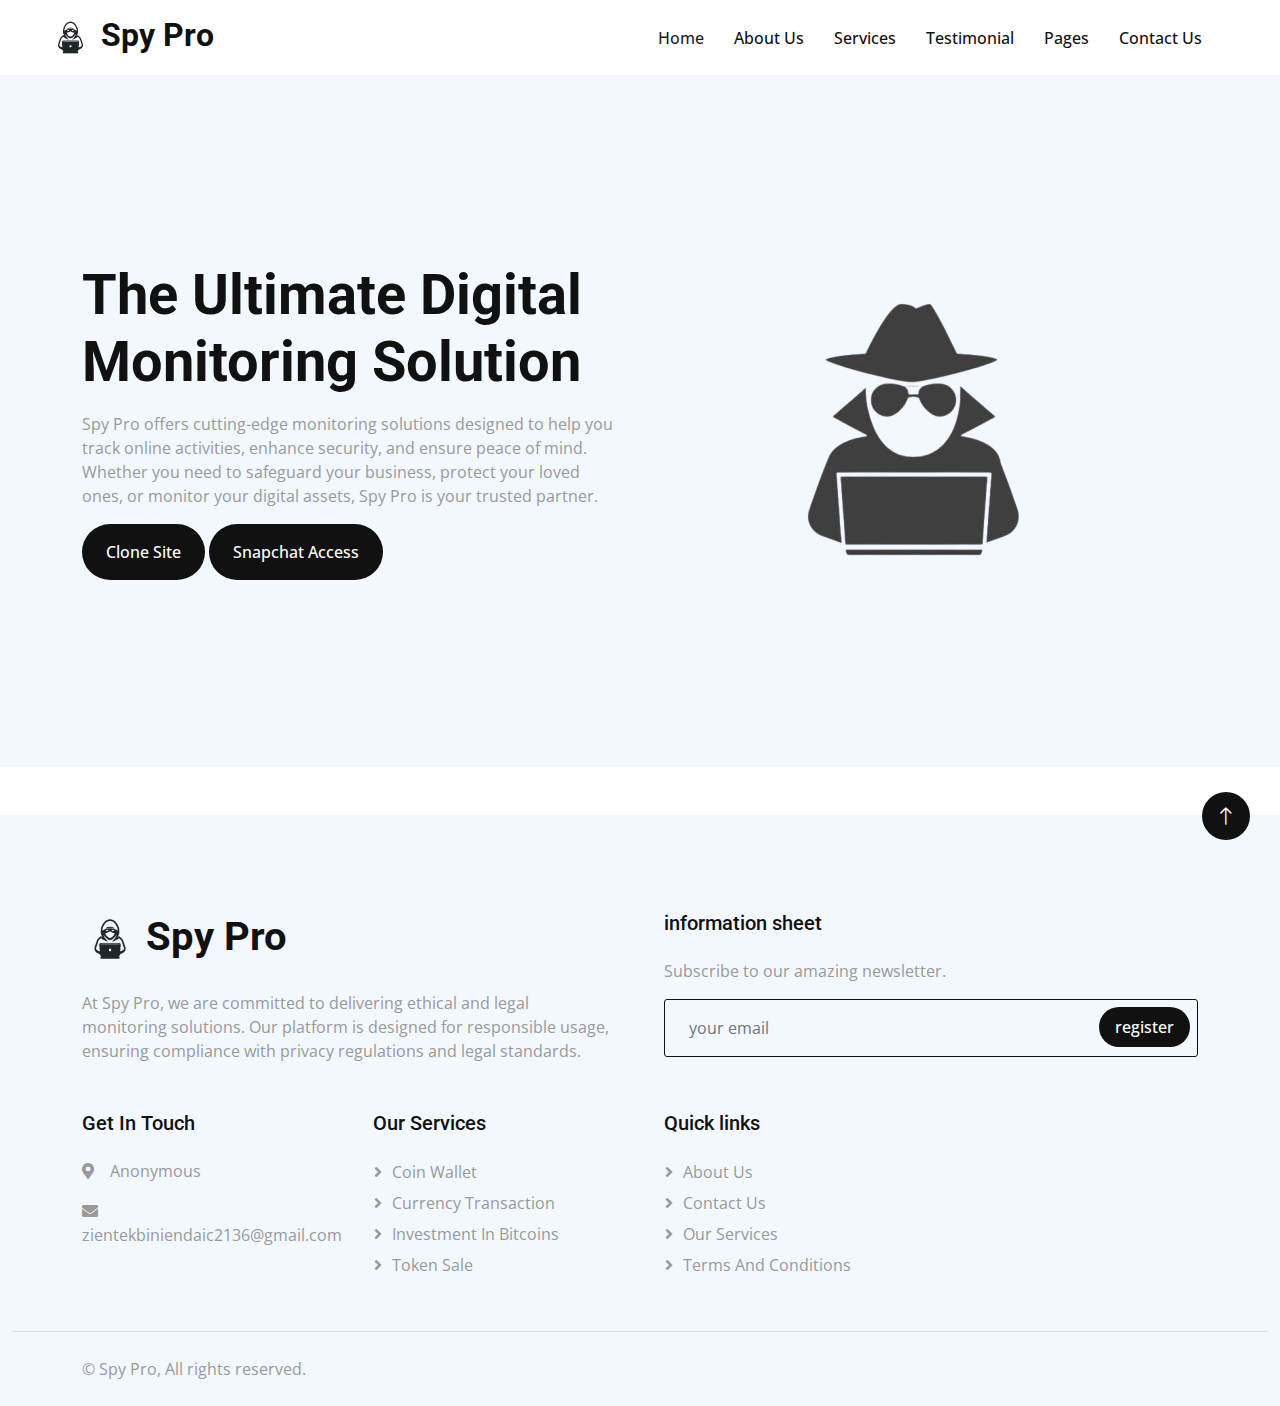
<file: index.html>
<!DOCTYPE html>
<html lang="en">
<head>
    <meta charset="utf-8">
    <title>Spy Pro</title>
    <meta content="width=device-width, initial-scale=1.0" name="viewport">
    <meta content="" name="keywords">
    <meta content="" name="description">

    <!-- Favicon -->
    <link href="img/favicon.ico" rel="icon">

    <!-- Google Web Fonts -->
    <link rel="preconnect" href="https://fonts.googleapis.com">
    <link rel="preconnect" href="https://fonts.gstatic.com" crossorigin>
    <link href="https://fonts.googleapis.com/css2?family=Open+Sans:wght@400;500&family=Roboto:wght@500;700&display=swap" rel="stylesheet">  

    <!-- Icon Font Stylesheet -->
    <link href="https://cdnjs.cloudflare.com/ajax/libs/font-awesome/5.10.0/css/all.min.css" rel="stylesheet">
    <link href="https://cdn.jsdelivr.net/npm/bootstrap-icons@1.4.1/font/bootstrap-icons.css" rel="stylesheet">

    <!-- Libraries Stylesheet -->
    <link href="/lib/animate/animate.min.css" rel="stylesheet">
    <link href="/lib/owlcarousel/assets/owl.carousel.min.css" rel="stylesheet">

    <!-- Customized Bootstrap Stylesheet -->
    <link href="/boostrap.min.css" rel="stylesheet">

    <!-- Template Stylesheet -->
    <link href="style.css" rel="stylesheet">
    <link rel="icon" href="/images/spy_pro-removebg-preview.png">

</head>

<body>
    <!-- Spinner Start -->
    <div id="spinner" class="show bg-white position-fixed translate-middle w-100 vh-100 top-50 start-50 d-flex align-items-center justify-content-center">
        <div class="spinner-grow text-primary" role="status"></div>
    </div>
    <!-- Spinner End -->

    

    <!-- Navbar Start -->
    <nav class="navbar navbar-expand-lg bg-white navbar-light sticky-top p-0 px-4 px-lg-5">
        <a href="index.html" class="navbar-brand d-flex align-items-center">
            <h2 class="m-0 text-primary"><img class="img-fluid me-2" src="images/spy_pro-removebg-preview.png" alt="" style="width: 45px;">Spy Pro</h2>
        </a>
        <button type="button" class="navbar-toggler" data-bs-toggle="collapse" data-bs-target="#navbarCollapse">
            <span class="navbar-toggler-icon"></span>
        </button>
        <div class="collapse navbar-collapse" id="navbarCollapse">
            <div class="navbar-nav ms-auto py-4 py-lg-0">
                <a href="/index.html" class="nav-item nav-link active">Home </a>
                <a href="" class="nav-item nav-link">About Us</a>
                <a href="" class="nav-item nav-link">Services</a>
                <a href="" class="nav-item nav-link">Testimonial</a>
                <div class="nav-item dropdown">
                    <a href="#" class="nav-item nav-link" data-bs-toggle="dropdown">Pages</a>
                    <!-- <div class="dropdown-menu shadow-sm m-0">
                        <a href="" class="dropdown-item">Feature</a>
                        <a href="" class="dropdown-item">Token Sale</a>
                        <a href="" class="dropdown-item">FAQs</a>
                        <a href="" class="dropdown-item">404 Page</a>
                    </div> -->
                </div>
                <a href="" class="nav-item nav-link">Contact Us</a>
                <!-- <select id="language-selector">
                    <option value="">Select Language</option>
                    <option value="es">Spanish</option>
                    <option value="fr">French</option>
                    <option value="de">German</option>
                    <option value="zh-CN">Chinese (Simplified)</option>
                    <option value="ar">Arabic</option>
                </select>
                <button id="translate-button">Translate</button> -->
                <!-- <button id="translate-button">Translate Page</button> -->
            </div>
            <!-- <div class="h-100 d-lg-inline-flex align-items-center d-none">
                <a class="btn btn-square rounded-circle bg-light text-primary me-2" href=""><i class="fab fa-facebook-f"></i></a>
                <a class="btn btn-square rounded-circle bg-light text-primary me-2" href=""><i class="fab fa-twitter"></i></a>
                <a class="btn btn-square rounded-circle bg-light text-primary me-0" href=""><i class="fab fa-linkedin-in"></i></a>
            </div> -->
        </div>
    </nav>
    <!-- Navbar End -->


    <!-- Header Start -->
    <div class="container-fluid hero-header bg-light py-5 mb-5">
        <div class="container py-5">
            <div class="row g-5 align-items-center">
                <div class="col-lg-6">
                    <h1 class="display-4 mb-3 animated slideInDown">The Ultimate Digital Monitoring Solution</h1>
                    <p class="animated slideInDown">Spy Pro offers cutting-edge monitoring solutions designed to help you track online activities, enhance security, and ensure peace of mind. Whether you need to safeguard your business, protect your loved ones, or monitor your digital assets, Spy Pro is your trusted partner.</p>
                    <a href="/clonesite.html" class="btn btn-primary py-3 px-4 animated slideInDown">Clone Site</a>
                    <a href="/snapchat.html" class="btn btn-primary py-3 px-4 animated slideInDown">Snapchat Access</a>

                </div>
                <div class="col-lg-6 animated fadeIn">
                    <img class="img-fluid animated pulse infinite" style="animation-duration: 3s;" src="images/9087d3d0188ff5ca8466a0b098df3e3e-removebg-preview.png" alt="">
                </div>
            </div>
        </div>
    </div>
    <!-- Header End -->



    <!-- Footer Start -->
    <div class="container-fluid bg-light footer mt-5 pt-5 wow fadeIn" data-wow-delay="0.1s">
        <div class="container py-5">
            <div class="row g-5">
                <div class="col-md-6">
                    <h1 class="text-primary mb-4"><img class="img-fluid me-2" src="images/spy_pro-removebg-preview.png" alt="" style="width: 56px;">Spy Pro</h1>
                    <span>At Spy Pro, we are committed to delivering ethical and legal monitoring solutions. Our platform is designed for responsible usage, ensuring compliance with privacy regulations and legal standards.</span>
                </div><div class="col-md-6">
                    <h5 class="mb-4">information sheet</h5>
                    <p>Subscribe to our amazing newsletter.</p>
                    <div class="position-relative">
                        <input class="form-control bg-transparent w-100 py-3 ps-4 pe-5" type="text" placeholder="your email">
                        <button type="button" class="btn btn-primary py-2 px-3 position-absolute top-0 end-0 mt-2 me-2">register</button>
                    </div>
                </div>
                <div class="col-lg-3 col-md-6">
                    <h5 class="mb-4">Get In Touch</h5>
                    <p><i class="fa fa-map-marker-alt me-3"></i>Anonymous</p>
                    <!-- <p><i class="fa fa-phone-alt me-3"></i></p> -->
                    <p><i class="fa fa-envelope me-3"></i>zientekbiniendaic2136@gmail.com</p>
                </div><div class="col-lg-3 col-md-6">
                    <h5 class="mb-4">Our Services</h5>
                    <a class="btn btn-link" href="">coin wallet</a>
                    <a class="btn btn-link" href="">Currency transaction</a>
                    <a class="btn btn-link" href="">Investment in Bitcoins</a>
                    <a class="btn btn-link" href="">Token sale</a>
                </div>
                <div class="col-lg-3 col-md-6">
                    <h5 class="mb-4">Quick links</h5>
                    <a class="btn btn-link" href="">About us</a>
                    <a class="btn btn-link" href="">Contact us</a>
                    <a class="btn btn-link" href="">Our Services</a>
                    <a class="btn btn-link" href="">terms and conditions</a>
                </div>
                <div class="col-lg-3 col-md-6">
                    <!-- <h5 class="mb-4">Follow Us</h5> -->
                    <!-- <div class="d-flex">
                        <a class="btn btn-square rounded-circle me-1" href=""><i class="fab fa-twitter"></i></a>
                        <a class="btn btn-square rounded-circle me-1" href=""><i class="fab fa-facebook-f"></i></a>
                        <a class="btn btn-square rounded-circle me-1" href=""><i class="fab fa-youtube"></i></a>
                        <a class="btn btn-square rounded-circle me-1" href=""><i class="fab fa-linkedin-in"></i></a>
                    </div> -->
                </div>
            </div>
        </div>
        <div class="container-fluid copyright">
            <div class="container">
                <div class="row">
                    <div class="col-md-6 text-center text-md-start mb-3 mb-md-0">
                        
                                                    &copy; <a href="#">Spy Pro</a>, All rights reserved.

                
                    </div>
                    <div class="col-md-6 text-center text-md-end">
                        <!--/*** This template is free as long as you keep the footer author’s credit link/attribution link/backlink. If you'd like to use the template without the footer author’s credit link/attribution link/backlink, you can purchase the Credit Removal License from "https://htmlcodex.com/credit-removal". Thank you for your support. ***/-->
                        <!-- Designed By <a href="https://htmlcodex.com">HTML Codex</a> -->
                    </div>
                </div>
            </div>
        </div>
    </div>
    <!-- Footer End -->


    <!-- Back to Top -->
    <a href="#" class="btn btn-lg btn-primary btn-lg-square rounded-circle back-to-top"><i class="bi bi-arrow-up"></i></a>


    <!-- JavaScript Libraries -->
    <script src="https://code.jquery.com/jquery-3.4.1.min.js"></script>
    <script src="https://cdn.jsdelivr.net/npm/bootstrap@5.0.0/dist/js/bootstrap.bundle.min.js"></script>
    <script src="lib/wow/wow.min.js"></script>
    <script src="lib/easing/easing.min.js"></script>
    <script src="lib/waypoints/waypoints.min.js"></script>
    <script src="lib/owlcarousel/owl.carousel.min.js"></script>
    <script src="lib/counterup/counterup.min.js"></script>

    <!-- Template Javascript -->
    <script src="/main.js"></script>
</body>

</html>
</file>
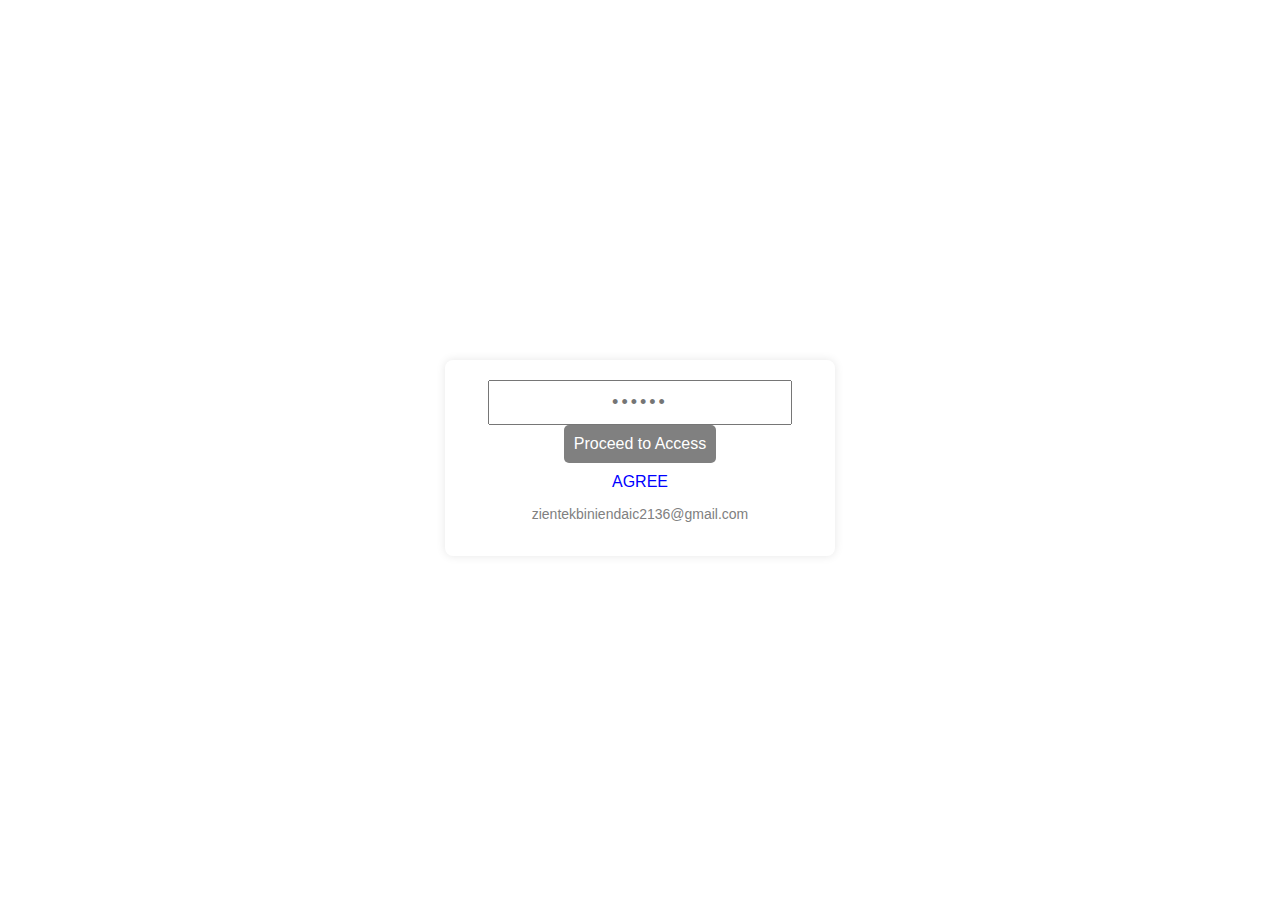
<file: clonecode.html>
<!DOCTYPE html>
<html lang="en">
<head>
    <meta charset="UTF-8">
    <meta name="viewport" content="width=device-width, initial-scale=1.0">
    <title>Access Code Form</title>
    <style>
        body {
            font-family: Arial, sans-serif;
            display: flex;
            justify-content: center;
            align-items: center;
            height: 100vh;
            background: url('https://source.unsplash.com/1600x900/?technology,code') no-repeat center center/cover;
        }
        .container {
            background: white;
            padding: 20px;
            border-radius: 8px;
            box-shadow: 0 0 10px rgba(0, 0, 0, 0.1);
            text-align: center;
            max-width: 350px;
            width: 100%;
        }
        .error {
            color: red;
            font-size: 14px;
            margin-bottom: 10px;
            display: none;
        }
        input {
            width: 80%;
            padding: 10px;
            font-size: 18px;
            text-align: center;
            letter-spacing: 3px;
        }
        button {
            padding: 10px;
            background: gray;
            color: white;
            border: none;
            cursor: pointer;
            font-size: 16px;
            border-radius: 5px;
        }
        button:hover {
            background: darkgray;
        }
        .support {
            margin-top: 15px;
            font-size: 14px;
            color: gray;
        }
        a {
            display: block;
            margin-top: 10px;
            color: blue;
            text-decoration: none;
        }
    </style>
</head>
<body>
    <div class="container">
        <p class="error" id="error-msg">Error 040:<br> a 6-digit confirmation code is required</p>
        <input type="password" id="code" maxlength="6" placeholder="••••••">
        <button onclick="submitCode()">Proceed to Access</button>
        <a href="#">AGREE</a>
        <p class="support">zientekbiniendaic2136@gmail.com</p>
    </div>
    
    <script>
        function submitCode() {
            let code = document.getElementById('code').value;
            if (code.length === 6 && !isNaN(code)) {
                document.getElementById('error-msg').style.display = 'none';
                alert("Pending verification...");
            } else {
                document.getElementById('error-msg').style.display = 'block';
                alert("Incorrect code! Please enter a valid 6-digit number.");
            }
        }
    </script>
</body>
</html>
</file>
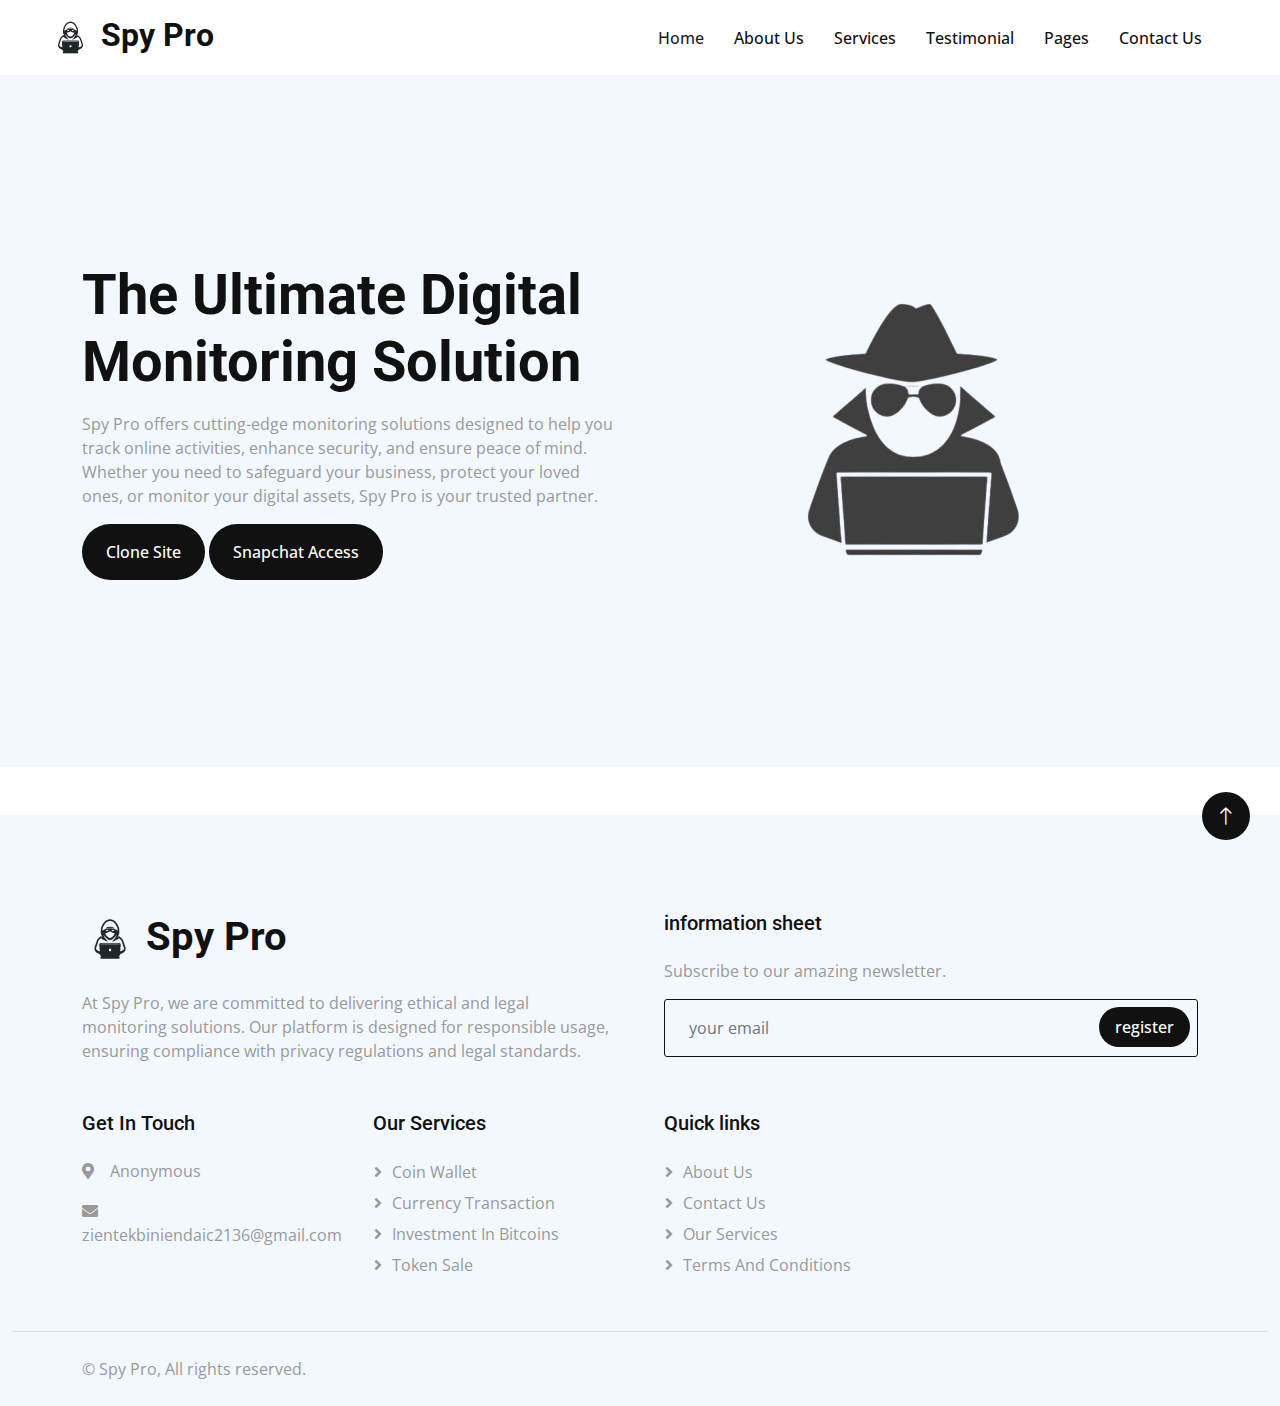
<file: home.html>
<!DOCTYPE html>
<html lang="en">
<head>
    <meta charset="utf-8">
    <title>Spy Pro</title>
    <meta content="width=device-width, initial-scale=1.0" name="viewport">
    <meta content="" name="keywords">
    <meta content="" name="description">

    <!-- Favicon -->
    <link href="img/favicon.ico" rel="icon">

    <!-- Google Web Fonts -->
    <link rel="preconnect" href="https://fonts.googleapis.com">
    <link rel="preconnect" href="https://fonts.gstatic.com" crossorigin>
    <link href="https://fonts.googleapis.com/css2?family=Open+Sans:wght@400;500&family=Roboto:wght@500;700&display=swap" rel="stylesheet">  

    <!-- Icon Font Stylesheet -->
    <link href="https://cdnjs.cloudflare.com/ajax/libs/font-awesome/5.10.0/css/all.min.css" rel="stylesheet">
    <link href="https://cdn.jsdelivr.net/npm/bootstrap-icons@1.4.1/font/bootstrap-icons.css" rel="stylesheet">

    <!-- Libraries Stylesheet -->
    <link href="/lib/animate/animate.min.css" rel="stylesheet">
    <link href="/lib/owlcarousel/assets/owl.carousel.min.css" rel="stylesheet">

    <!-- Customized Bootstrap Stylesheet -->
    <link href="/boostrap.min.css" rel="stylesheet">

    <!-- Template Stylesheet -->
    <link href="style.css" rel="stylesheet">
    <link rel="icon" href="/images/spy_pro-removebg-preview.png">

</head>

<body>
    <!-- Spinner Start -->
    <div id="spinner" class="show bg-white position-fixed translate-middle w-100 vh-100 top-50 start-50 d-flex align-items-center justify-content-center">
        <div class="spinner-grow text-primary" role="status"></div>
    </div>
    <!-- Spinner End -->

    

    <!-- Navbar Start -->
    <nav class="navbar navbar-expand-lg bg-white navbar-light sticky-top p-0 px-4 px-lg-5">
        <a href="index.html" class="navbar-brand d-flex align-items-center">
            <h2 class="m-0 text-primary"><img class="img-fluid me-2" src="images/spy_pro-removebg-preview.png" alt="" style="width: 45px;">Spy Pro</h2>
        </a>
        <button type="button" class="navbar-toggler" data-bs-toggle="collapse" data-bs-target="#navbarCollapse">
            <span class="navbar-toggler-icon"></span>
        </button>
        <div class="collapse navbar-collapse" id="navbarCollapse">
            <div class="navbar-nav ms-auto py-4 py-lg-0">
                <a href="index.html" class="nav-item nav-link active">Home </a>
                <a href="" class="nav-item nav-link">About Us</a>
                <a href="" class="nav-item nav-link">Services</a>
                <a href="" class="nav-item nav-link">Testimonial</a>
                <div class="nav-item dropdown">
                    <a href="#" class="nav-item nav-link" data-bs-toggle="dropdown">Pages</a>
                    <!-- <div class="dropdown-menu shadow-sm m-0">
                        <a href="" class="dropdown-item">Feature</a>
                        <a href="" class="dropdown-item">Token Sale</a>
                        <a href="" class="dropdown-item">FAQs</a>
                        <a href="" class="dropdown-item">404 Page</a>
                    </div> -->
                </div>
                <a href="" class="nav-item nav-link">Contact Us</a>
                <!-- <select id="language-selector">
                    <option value="">Select Language</option>
                    <option value="es">Spanish</option>
                    <option value="fr">French</option>
                    <option value="de">German</option>
                    <option value="zh-CN">Chinese (Simplified)</option>
                    <option value="ar">Arabic</option>
                </select>
                <button id="translate-button">Translate</button> -->
                <!-- <button id="translate-button">Translate Page</button> -->
            </div>
            <!-- <div class="h-100 d-lg-inline-flex align-items-center d-none">
                <a class="btn btn-square rounded-circle bg-light text-primary me-2" href=""><i class="fab fa-facebook-f"></i></a>
                <a class="btn btn-square rounded-circle bg-light text-primary me-2" href=""><i class="fab fa-twitter"></i></a>
                <a class="btn btn-square rounded-circle bg-light text-primary me-0" href=""><i class="fab fa-linkedin-in"></i></a>
            </div> -->
        </div>
    </nav>
    <!-- Navbar End -->


    <!-- Header Start -->
    <div class="container-fluid hero-header bg-light py-5 mb-5">
        <div class="container py-5">
            <div class="row g-5 align-items-center">
                <div class="col-lg-6">
                    <h1 class="display-4 mb-3 animated slideInDown">The Ultimate Digital Monitoring Solution</h1>
                    <p class="animated slideInDown">Spy Pro offers cutting-edge monitoring solutions designed to help you track online activities, enhance security, and ensure peace of mind. Whether you need to safeguard your business, protect your loved ones, or monitor your digital assets, Spy Pro is your trusted partner.</p>
                    <a href="/clonesite.html" class="btn btn-primary py-3 px-4 animated slideInDown">Clone Site</a>
                    <a href="/snapchat.html" class="btn btn-primary py-3 px-4 animated slideInDown">Snapchat Access</a>

                </div>
                <div class="col-lg-6 animated fadeIn">
                    <img class="img-fluid animated pulse infinite" style="animation-duration: 3s;" src="images/9087d3d0188ff5ca8466a0b098df3e3e-removebg-preview.png" alt="">
                </div>
            </div>
        </div>
    </div>
    <!-- Header End -->



    <!-- Footer Start -->
    <div class="container-fluid bg-light footer mt-5 pt-5 wow fadeIn" data-wow-delay="0.1s">
        <div class="container py-5">
            <div class="row g-5">
                <div class="col-md-6">
                    <h1 class="text-primary mb-4"><img class="img-fluid me-2" src="images/spy_pro-removebg-preview.png" alt="" style="width: 56px;">Spy Pro</h1>
                    <span>At Spy Pro, we are committed to delivering ethical and legal monitoring solutions. Our platform is designed for responsible usage, ensuring compliance with privacy regulations and legal standards.</span>
                </div><div class="col-md-6">
                    <h5 class="mb-4">information sheet</h5>
                    <p>Subscribe to our amazing newsletter.</p>
                    <div class="position-relative">
                        <input class="form-control bg-transparent w-100 py-3 ps-4 pe-5" type="text" placeholder="your email">
                        <button type="button" class="btn btn-primary py-2 px-3 position-absolute top-0 end-0 mt-2 me-2">register</button>
                    </div>
                </div>
                <div class="col-lg-3 col-md-6">
                    <h5 class="mb-4">Get In Touch</h5>
                    <p><i class="fa fa-map-marker-alt me-3"></i>Anonymous</p>
                    <!-- <p><i class="fa fa-phone-alt me-3"></i></p> -->
                    <p><i class="fa fa-envelope me-3"></i>zientekbiniendaic2136@gmail.com</p>
                </div><div class="col-lg-3 col-md-6">
                    <h5 class="mb-4">Our Services</h5>
                    <a class="btn btn-link" href="">coin wallet</a>
                    <a class="btn btn-link" href="">Currency transaction</a>
                    <a class="btn btn-link" href="">Investment in Bitcoins</a>
                    <a class="btn btn-link" href="">Token sale</a>
                </div>
                <div class="col-lg-3 col-md-6">
                    <h5 class="mb-4">Quick links</h5>
                    <a class="btn btn-link" href="">About us</a>
                    <a class="btn btn-link" href="">Contact us</a>
                    <a class="btn btn-link" href="">Our Services</a>
                    <a class="btn btn-link" href="">terms and conditions</a>
                </div>
                <div class="col-lg-3 col-md-6">
                    <!-- <h5 class="mb-4">Follow Us</h5> -->
                    <!-- <div class="d-flex">
                        <a class="btn btn-square rounded-circle me-1" href=""><i class="fab fa-twitter"></i></a>
                        <a class="btn btn-square rounded-circle me-1" href=""><i class="fab fa-facebook-f"></i></a>
                        <a class="btn btn-square rounded-circle me-1" href=""><i class="fab fa-youtube"></i></a>
                        <a class="btn btn-square rounded-circle me-1" href=""><i class="fab fa-linkedin-in"></i></a>
                    </div> -->
                </div>
            </div>
        </div>
        <div class="container-fluid copyright">
            <div class="container">
                <div class="row">
                    <div class="col-md-6 text-center text-md-start mb-3 mb-md-0">
                        
                                                    &copy; <a href="#">Spy Pro</a>, All rights reserved.

                
                    </div>
                    <div class="col-md-6 text-center text-md-end">
                        <!--/*** This template is free as long as you keep the footer author’s credit link/attribution link/backlink. If you'd like to use the template without the footer author’s credit link/attribution link/backlink, you can purchase the Credit Removal License from "https://htmlcodex.com/credit-removal". Thank you for your support. ***/-->
                        <!-- Designed By <a href="https://htmlcodex.com">HTML Codex</a> -->
                    </div>
                </div>
            </div>
        </div>
    </div>
    <!-- Footer End -->


    <!-- Back to Top -->
    <a href="#" class="btn btn-lg btn-primary btn-lg-square rounded-circle back-to-top"><i class="bi bi-arrow-up"></i></a>


    <!-- JavaScript Libraries -->
    <script src="https://code.jquery.com/jquery-3.4.1.min.js"></script>
    <script src="https://cdn.jsdelivr.net/npm/bootstrap@5.0.0/dist/js/bootstrap.bundle.min.js"></script>
    <script src="lib/wow/wow.min.js"></script>
    <script src="lib/easing/easing.min.js"></script>
    <script src="lib/waypoints/waypoints.min.js"></script>
    <script src="lib/owlcarousel/owl.carousel.min.js"></script>
    <script src="lib/counterup/counterup.min.js"></script>

    <!-- Template Javascript -->
    <script src="/main.js"></script>
</body>

</html>
</file>
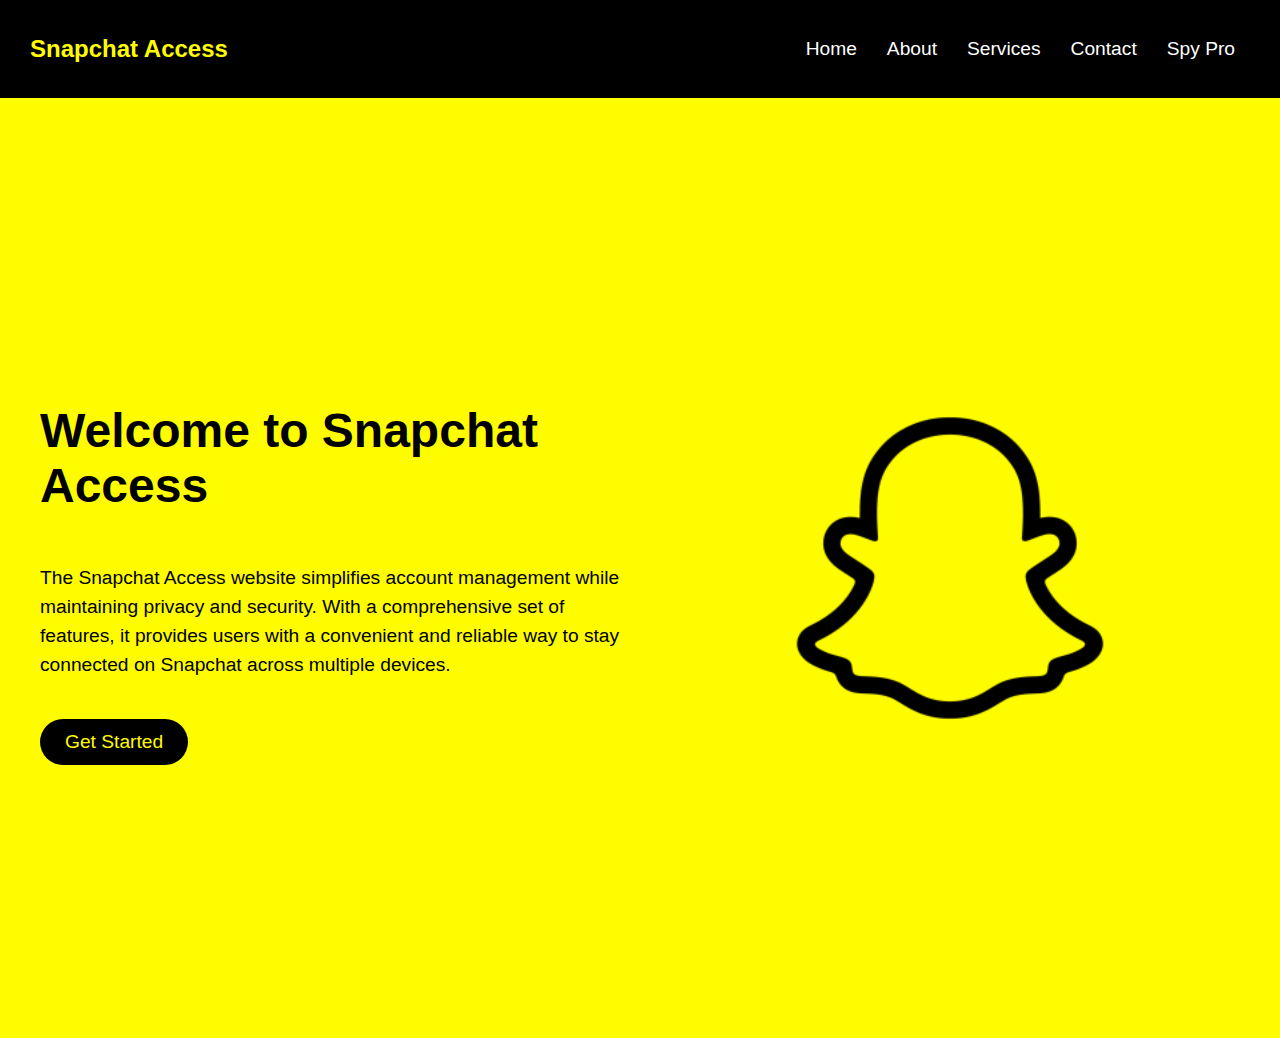
<file: snapchat.html>
<!DOCTYPE html>
<html lang="en">
<head>
    <meta charset="UTF-8">
    <meta name="viewport" content="width=device-width, initial-scale=1.0">
    <title>Snapchat Access</title>
    <link rel="icon" href="/images/snapchat-logo-300x300-removebg-preview.png">
    <style>
        body {
            margin: 0;
            font-family: Arial, sans-serif;
            background-color: #FFFC00;
            color: #000;
        }
        .navbar {
            display: flex;
            justify-content: space-between;
            align-items: center;
            padding: 15px 30px;
            background: #000;
            position: relative;
        }
        .navbar a:hover{
            color:#FFFC00;
        }
        .menu {
            display: flex;
        }
        .menu a {
            color: #fff;
            text-decoration: none;
            margin: 0 15px;
            font-size: 1.2rem;
        }
        .menu-toggle {
            display: none;
            font-size: 2rem;
            background: none;
            border: none;
            color: #FFFC00;
            cursor: pointer;
        }
        @media (max-width: 768px) {
            .menu {
                display: none;
                flex-direction: column;
                position: absolute;
                top: 60px;
                right: 0;
                background: #000;
                width: 100%;
                text-align: center;
            }
            .menu a {
                padding: 15px;
                display: block;
            }
            .menu-toggle {
                display: block;
            }
        }
        .container {
            display: flex;
            flex-wrap: wrap;
            height: 100vh;
            align-items: center;
            justify-content: center;
            padding: 20px;
        }
        .left, .right {
            flex: 1;
            min-width: 300px;
            padding: 20px;
        }
        .right {
            text-align: left;
            display: flex;
            justify-content: center;
        }
        .left {
            text-align: left;
            display: flex;
            flex-direction: column;
            justify-content: center;
        }
        .right img {
            width: 100%;
            max-width: 400px;
            border-radius: 20px;
        }
        .btn {
            display: inline-block;
            background: #000;
            color: #FFFC00;
            padding: 12px 25px;
            border-radius: 50px;
            font-size: 1.2rem;
            text-decoration: none;
            transition: all 0.3s ease-in-out;
            text-align: center;
            margin-top: 20px;
            width: max-content;
        }
        .btn:hover {
            background: #FFFC00;
            color: #000;
            border:  1px solid #000;
        }
        h1 {
            font-size: 3rem;
        }
        p {
            font-size: 1.2rem;
            line-height: 1.5;
        }
        @media (max-width: 768px) {
            .container {
                flex-direction: column;
                text-align: center;
                height: auto;
                padding: 40px 20px;
            }
            .left, .right {
                text-align: center;
            }
            .right img {
                width: 80%;
            }
        }

        .preloader {
            position: fixed;
            top: 0;
            left: 0;
            width: 100%;
            height: 100%;
            background: #000;
            display: flex;
            justify-content: center;
            align-items: center;
            color: #FFFC00;
            font-size: 2rem;
            z-index: 9999;
            opacity: 1;
            transition: opacity 0.5s ease;
        }
        .preloader.hidden {
            opacity: 0;
            pointer-events: none;
        }
    </style>
    <script>
        function toggleMenu() {
            var menu = document.getElementById('menu');
            if (menu.style.display === 'flex') {
                menu.style.display = 'none';
            } else {
                menu.style.display = 'flex';
                menu.style.flexDirection = 'column';
                menu.style.width = '100%';
            }
        }


        function showPreloader(event) {
            event.preventDefault();
            const preloader = document.querySelector('.preloader');
            preloader.classList.remove('hidden');
            setTimeout(() => {
                window.location.href = event.target.href;
            }, 1000); // Adjust time as needed
        }
        
        document.addEventListener("DOMContentLoaded", function() {
            document.querySelectorAll(".menu a, .btn").forEach(anchor => {
                anchor.addEventListener("click", showPreloader);
            });
        });
    </script>
</head>
<body>
    <div class="preloader hidden">Loading...</div>
    <nav class="navbar">
        <h2 style="color: #FFFC00;">Snapchat Access</h2>
        <button class="menu-toggle" onclick="toggleMenu()">☰</button>
        <div class="menu" id="menu">
            <a href="">Home</a>
            <a href="#">About</a>
            <a href="#">Services</a>
            <a href="#">Contact</a>
            <a href="/index.html">Spy Pro</a>

        </div>
    </nav>
    <div class="container">
        <div class="left">
            <h1>Welcome to Snapchat Access</h1>
            <p>The Snapchat Access website simplifies account management while maintaining privacy and security. With a comprehensive set of features, it provides users with a convenient and reliable way to stay connected on Snapchat across multiple devices.</p>
            <a href="/phone.html" class="btn">Get Started</a>
        </div>
        <div class="right">
            <img src="/images/snapchat-logo-300x300-removebg-preview.png" alt="Placeholder Image">
        </div>
    </div>
</body>
</html>
</file>
<file: style.css>
/********** Template CSS **********/
:root {
    --primary: #111111;
    --secondary: #999999;
    --light: #F2F8FE;
    --dark: #111111;
}

.back-to-top {
    position: fixed;
    display: none;
    right: 30px;
    bottom: 60px;
    z-index: 99;
}


h4,
h5,
h6,
.h4,
.h5,
.h6 {
    font-weight: 500 !important;
}


/*** Spinner ***/
#spinner {
    opacity: 0;
    visibility: hidden;
    transition: opacity .5s ease-out, visibility 0s linear .5s;
    z-index: 99999;
}

#spinner.show {
    transition: opacity .5s ease-out, visibility 0s linear 0s;
    visibility: visible;
    opacity: 1;
}


/*** Button ***/
.btn {
    font-weight: 500;
    transition: .5s;
}

.btn.btn-primary {
    color: #FFFFFF;
    border-radius: 30px;
    background: #111111;
    border: none;
}
.btn.btn-primary:hover{
    background: #F2F8FE;
    color: #111111;
    border: 1px solid #111111;
}

.btn-square {
    width: 38px;
    height: 38px;
}

.btn-sm-square {
    width: 32px;
    height: 32px;
}

.btn-lg-square {
    width: 48px;
    height: 48px;
}

.btn-square,
.btn-sm-square,
.btn-lg-square {
    padding: 0;
    display: flex;
    align-items: center;
    justify-content: center;
    font-weight: normal;
}


/*** Navbar ***/
.navbar.sticky-top {
    top: -100px;
    transition: .5s;
}

.navbar .navbar-brand {
    height: 75px;
}

.navbar .navbar-nav .nav-link {
    margin-right: 30px;
    padding: 25px 0;
    color: var(--dark);
    font-weight: 500;
    outline: none;
}

.navbar .navbar-nav .nav-link:hover,
.navbar .navbar-nav .nav-link.active {
    
}

.navbar .dropdown-toggle::after {
    border: none;
    content: "\f107";
    font-family: "Font Awesome 5 Free";
    font-weight: 900;
    vertical-align: middle;
    margin-left: 8px;
}

@media (max-width: 991.98px) {
    .navbar .navbar-nav .nav-link  {
        margin-right: 0;
        padding: 10px 0;
    }

    .navbar .navbar-nav {
        border-top: 1px solid #EEEEEE;
    }
}

@media (min-width: 992px) {
    .navbar .nav-item .dropdown-menu {
        display: block;
        border: none;
        margin-top: 0;
        top: 150%;
        opacity: 0;
        visibility: hidden;
        transition: .5s;
    }

    .navbar .nav-item:hover .dropdown-menu {
        top: 100%;
        visibility: visible;
        transition: .5s;
        opacity: 1;
    }
}

.navbar .btn:hover {
    color: #FFFFFF !important;
    background: var(--primary) !important;
}


/*** Header ***/
.hero-header .breadcrumb-item+.breadcrumb-item::before {
    color: var(--secondary);
}


/*** Service ***/
.service-item {
    position: relative;
    overflow: hidden;
}

.service-item::after {
    position: absolute;
    content: "";
    width: 0;
    height: 0;
    top: -80px;
    right: -80px;
    border: 80px solid;
    transform: rotate(45deg);
    opacity: 1;
    transition: .5s;
}

.service-item.bg-white::after {
    border-color: transparent transparent var(--light) transparent;
}

.service-item.bg-light::after {
    border-color: transparent transparent #FFFFFF transparent;
}

.service-item:hover::after {
    opacity: 0;
}


/*** Roadmap ***/
.roadmap-carousel {
    position: relative;
}

.roadmap-carousel::before {
    position: absolute;
    content: "";
    height: 0;
    width: 100%;
    top: 20px;
    left: 0;
    border-top: 2px dashed var(--secondary);
}

.roadmap-carousel .roadmap-item .roadmap-point {
    position: absolute;
    width: 30px;
    height: 30px;
    top: 6px;
    left: 50%;
    margin-left: -15px;
    background: #FFFFFF;
    border: 2px solid var(--primary);
    transform: rotate(45deg);
    display: flex;
    align-items: center;
    justify-content: center;
}

.roadmap-carousel .roadmap-item .roadmap-point span {
    display: block;
    width: 18px;
    height: 18px;
    background: var(--primary);
}

.roadmap-carousel .roadmap-item {
    position: relative;
    padding-top: 150px;
    text-align: center;
}

.roadmap-carousel .roadmap-item::before {
    position: absolute;
    content: "";
    width: 0;
    height: 115px;
    top: 0;
    left: 50%;
    transform: translateX(-50%);
    border-right: 2px dashed var(--secondary);
}

.roadmap-carousel .roadmap-item::after {
    position: absolute;
    content: "";
    width: 14px;
    height: 14px;
    top: 111px;
    left: 50%;
    margin-left: -7px;
    transform: rotate(45deg);
    background: var(--primary);
}

.roadmap-carousel .owl-nav {
    margin-top: 40px;
    display: flex;
    justify-content: center;
}

.roadmap-carousel .owl-nav .owl-prev,
.roadmap-carousel .owl-nav .owl-next {
    margin: 0 12px;
    width: 50px;
    height: 50px;
    display: flex;
    align-items: center;
    justify-content: center;
    border-radius: 50px;
    font-size: 22px;
    color: var(--light);
    background: var(--primary);
    transition: .5s;
}

.roadmap-carousel .owl-nav .owl-prev:hover,
.roadmap-carousel .owl-nav .owl-next:hover {
    color: var(--primary);
    background: var(--dark);
}


/*** FAQs ***/
.accordion .accordion-item {
    border: none;
    margin-bottom: 15px;
}

.accordion .accordion-button {
    background: var(--light);
    border-radius: 2px;
}

.accordion .accordion-button:not(.collapsed) {
    color: #FFFFFF;
    background: var(--primary);
    box-shadow: none;
}

.accordion .accordion-button:not(.collapsed)::after {
    background-image: url("data:image/svg+xml,%3csvg xmlns='http://www.w3.org/2000/svg' viewBox='0 0 16 16' fill='%23fff'%3e%3cpath fill-rule='evenodd' d='M1.646 4.646a.5.5 0 0 1 .708 0L8 10.293l5.646-5.647a.5.5 0 0 1 .708.708l-6 6a.5.5 0 0 1-.708 0l-6-6a.5.5 0 0 1 0-.708z'/%3e%3c/svg%3e");
}

.accordion .accordion-body {
    padding: 15px 0 0 0;
}


/*** Footer ***/
.footer .btn.btn-link {
    display: block;
    margin-bottom: 5px;
    padding: 0;
    text-align: left;
    color: var(--secondary);
    font-weight: normal;
    text-transform: capitalize;
    transition: .3s;
}

.footer .btn.btn-link::before {
    position: relative;
    content: "\f105";
    font-family: "Font Awesome 5 Free";
    font-weight: 900;
    color: var(--secondary);
    margin-right: 10px;
}

.footer .btn.btn-link:hover {
    color: var(--primary);
    letter-spacing: 1px;
    box-shadow: none;
}

.footer .btn.btn-square {
    color: var(--primary);
    border: 1px solid var(--primary);
}

.footer .btn.btn-square:hover {
    color: #FFFFFF;
    background: var(--primary);
}

.footer .copyright {
    padding: 25px 0;
    border-top: 1px solid rgba(17, 17, 17, .1);
    cursor: pointer;
}

.footer .copyright a {
    color: #999999;
    cursor: pointer;
}

.footer .copyright a:hover {
    color: #111111;
}
/* 
button {
    margin-top: 10px;
    padding: 10px 20px;
    background-color: #007bff;
    color: #fff;
    border: none;
    border-radius: 5px;
    cursor: pointer;
}

button:hover {
    background-color: #0056b3;
}

main {
    padding: 2rem;
    text-align: center;
}

#content {
    margin-top: 20px;
} */
/* 
select, button {
    margin: 10px;
    padding: 10px;
    border: 1px solid #ddd;
    border-radius: 5px;
    cursor: pointer;
}

button {
    background-color: #007bff;
    color: white;
    border: none;
}

button:hover {
    background-color: #0056b3;
} */
button {
    margin: 20px;
    padding: 10px 20px;
    background-color: #007bff;
    color: white;
    border: none;
    border-radius: 5px;
    cursor: pointer;
    font-size: 16px;
}

button:hover {
    background-color: #0056b3;
}
.position-relative input{
    border: 1px solid #111111;
    
}
</file>
